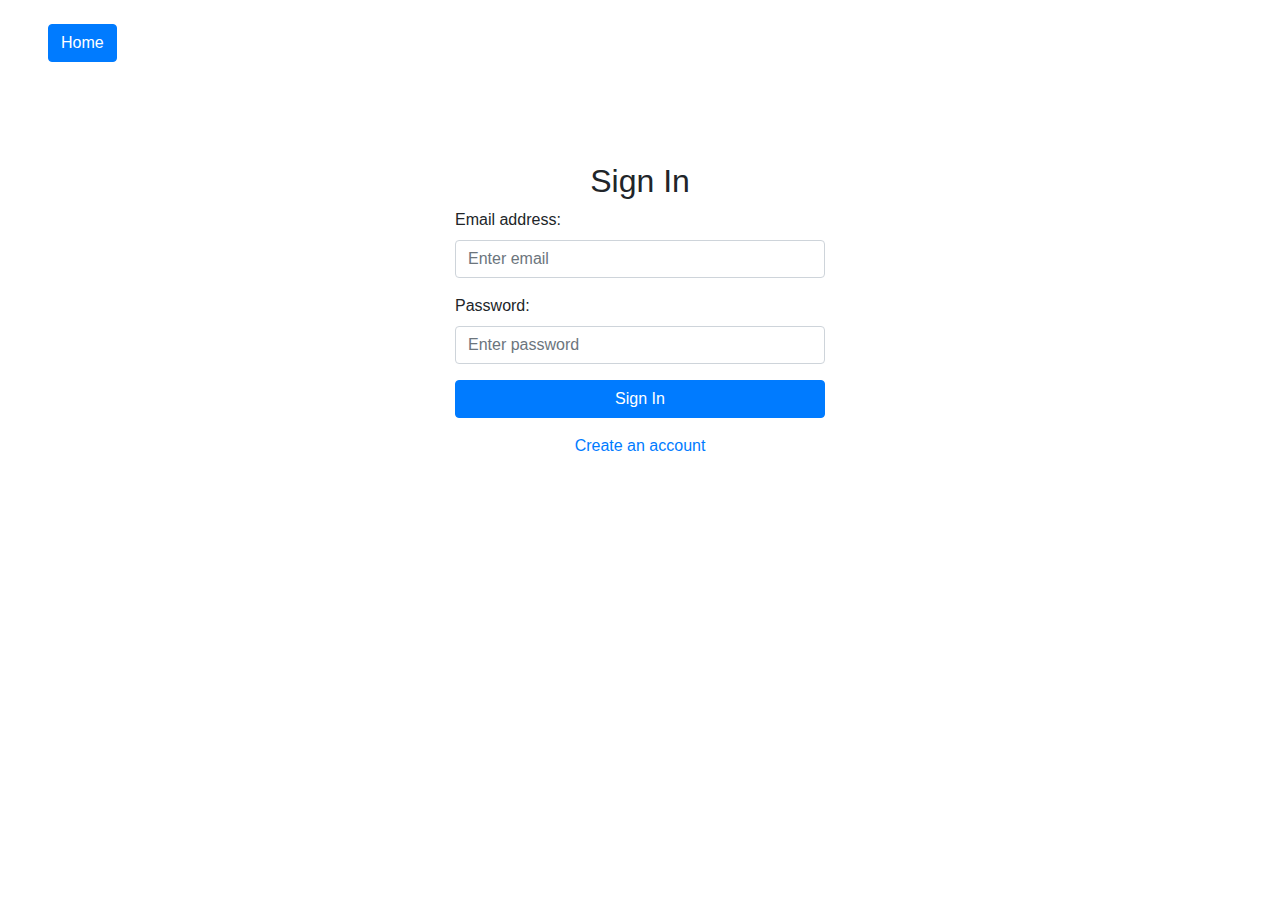
<file: sigin.html>
<!DOCTYPE html>
<html lang="en">

<head>
    <meta charset="UTF-8">
    <meta name="viewport" content="width=device-width, initial-scale=1.0">
    <title>Sign In Form</title>
    <link href="https://maxcdn.bootstrapcdn.com/bootstrap/4.5.2/css/bootstrap.min.css" rel="stylesheet">
    <style>
        .container {
            max-width: 400px;
            margin-top: 100px;
        }
    </style>
</head>

<body>
    <button type="button" class="btn btn-primary mt-4 ml-5" onclick="window.location.href='index.html'">Home</button>
    <div class="container">
        <h2 class="text-center">Sign In</h2>
        <form id="signInForm" class="needs-validation" novalidate>
            <div class="form-group">
                <label for="email">Email address:</label>
                <input type="email" class="form-control" id="email" placeholder="Enter email" required>
                <div class="invalid-feedback">
                    Please enter a valid email address.
                </div>
            </div>
            <div class="form-group">
                <label for="pwd">Password:</label>
                <input type="password" class="form-control" id="pwd" placeholder="Enter password" required
                    minlength="6">
                <div class="invalid-feedback">
                    Please enter a password with at least 6 characters.
                </div>
            </div>
            <button type="submit" class="btn btn-primary btn-block">Sign In</button>
        </form>
        <div class="text-center mt-3">
            <a href="signup.html">Create an account</a>
        </div>
    </div>

    <script src="https://code.jquery.com/jquery-3.5.1.slim.min.js"></script>
    <script src="https://cdn.jsdelivr.net/npm/@popperjs/core@2.5.4/dist/umd/popper.min.js"></script>
    <script src="https://stackpath.bootstrapcdn.com/bootstrap/4.5.2/js/bootstrap.min.js"></script>
    <script>
        // JavaScript for disabling form submissions if there are invalid fields
        (function () {
            'use strict';
            window.addEventListener('load', function () {
                // Fetch all the forms we want to apply custom Bootstrap validation styles to
                var forms = document.getElementsByClassName('needs-validation');
                // Loop over them and prevent submission
                var validation = Array.prototype.filter.call(forms, function (form) {
                    form.addEventListener('submit', function (event) {
                        if (form.checkValidity() === false) {
                            event.preventDefault();
                            event.stopPropagation();
                        }
                        form.classList.add('was-validated');
                    }, false);
                });
            }, false);
        })();
    </script>
</body>

</html>
</file>
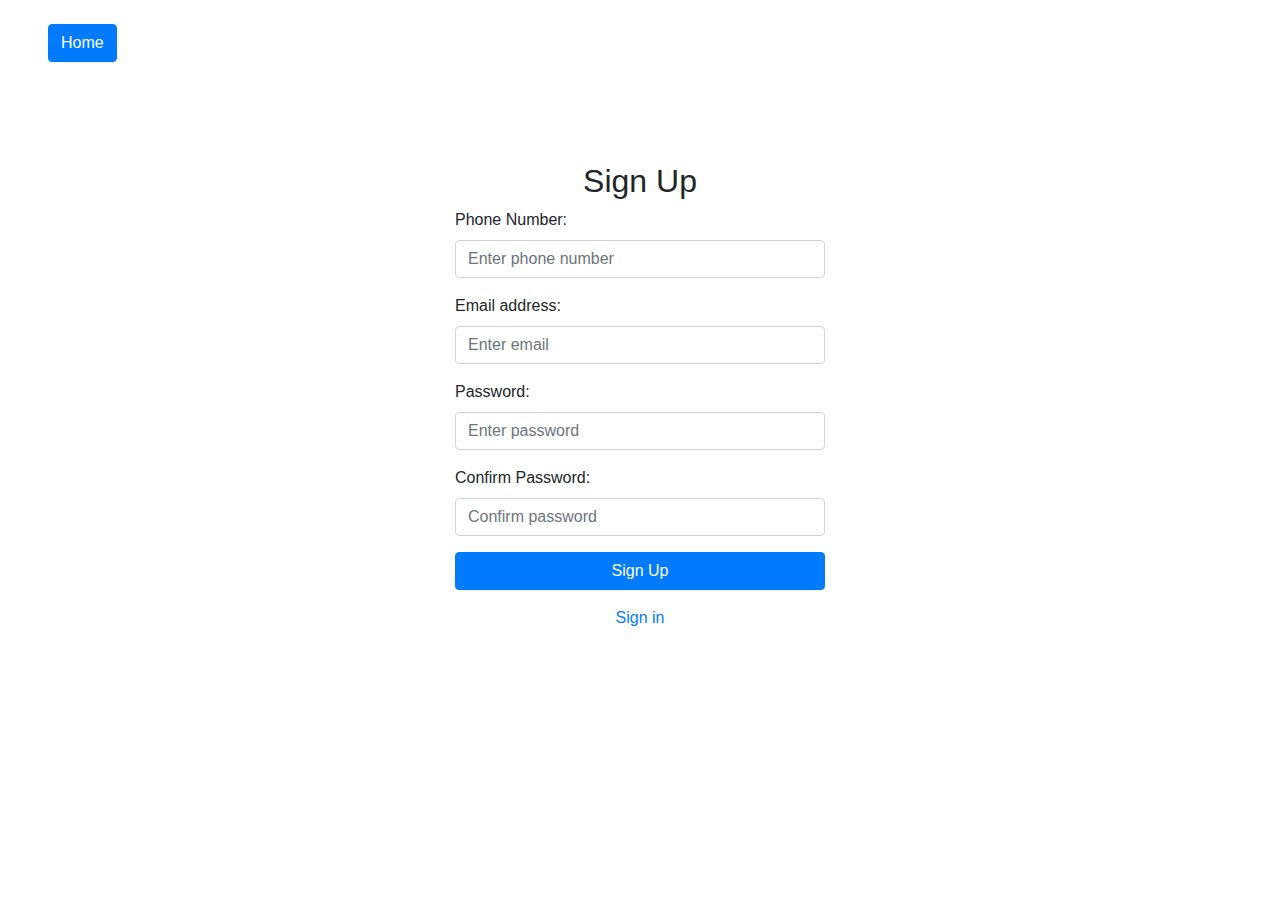
<file: signup.html>
<!DOCTYPE html>
<html lang="en">

<head>
    <meta charset="UTF-8">
    <meta name="viewport" content="width=device-width, initial-scale=1.0">
    <title>Sign Up Form</title>
    <link href="https://maxcdn.bootstrapcdn.com/bootstrap/4.5.2/css/bootstrap.min.css" rel="stylesheet">
    <style>
        .container {
            max-width: 400px;
            margin-top: 100px;
        }
    </style>
</head>

<body>
    <button type="button" class="btn btn-primary mt-4 ml-5" onclick="window.location.href='index.html'">Home</button>
    <div class="container">
        <h2 class="text-center">Sign Up</h2>
        <form id="signUpForm" class="needs-validation" novalidate>
            <div class="form-group">
                <label for="phonenumber">Phone Number:</label>
                <input type="tel" class="form-control" id="phonenumber" placeholder="Enter phone number" required>
                <div class="invalid-feedback">
                    Please enter a valid phone number.
                </div>
            </div>
            <div class="form-group">
                <label for="email">Email address:</label>
                <input type="email" class="form-control" id="email" placeholder="Enter email" required>
                <div class="invalid-feedback">
                    Please enter a valid email address.
                </div>
            </div>
            <div class="form-group">
                <label for="pwd">Password:</label>
                <input type="password" class="form-control" id="pwd" placeholder="Enter password" required minlength="6">
                <div class="invalid-feedback">
                    Please enter a password with at least 6 characters.
                </div>
            </div>
            <div class="form-group">
                <label for="confirmPwd">Confirm Password:</label>
                <input type="password" class="form-control" id="confirmPwd" placeholder="Confirm password" required>
                <div class="invalid-feedback">
                    Please confirm your password.
                </div>
            </div>
            <button type="submit" class="btn btn-primary btn-block">Sign Up</button>
        </form>
        <div class="text-center mt-3">
            <a href="signin.html">Sign in</a>
        </div>
    </div>

    <script src="https://code.jquery.com/jquery-3.5.1.slim.min.js"></script>
    <script src="https://cdn.jsdelivr.net/npm/@popperjs/core@2.5.4/dist/umd/popper.min.js"></script>
    <script src="https://stackpath.bootstrapcdn.com/bootstrap/4.5.2/js/bootstrap.min.js"></script>
    <script>
        (function () {
            'use strict';
            window.addEventListener('load', function () {
                var forms = document.getElementsByClassName('needs-validation');
                var validation = Array.prototype.filter.call(forms, function (form) {
                    form.addEventListener('submit', function (event) {
                        if (form.checkValidity() === false || !passwordsMatch() || !validatePhoneNumber()) {
                            event.preventDefault();
                            event.stopPropagation();
                        }
                        form.classList.add('was-validated');
                    }, false);
                });
            }, false);

            function passwordsMatch() {
                var password = document.getElementById('pwd');
                var confirmPassword = document.getElementById('confirmPwd');
                if (password.value !== confirmPassword.value) {
                    confirmPassword.setCustomValidity("Passwords do not match");
                    return false;
                } else {
                    confirmPassword.setCustomValidity('');
                    return true;
                }
            }

            function validatePhoneNumber() {
                var phoneNumber = document.getElementById('phonenumber');
                var phonePattern = /^[0-9]{10}$/; // Pattern for 10 digit phone number
                if (!phonePattern.test(phoneNumber.value)) {
                    phoneNumber.setCustomValidity("Please enter a valid phone number");
                    return false;
                } else {
                    phoneNumber.setCustomValidity('');
                    return true;
                }
            }

            document.getElementById('pwd').addEventListener('input', passwordsMatch);
            document.getElementById('confirmPwd').addEventListener('input', passwordsMatch);
            document.getElementById('phonenumber').addEventListener('input', validatePhoneNumber);
        })();
    </script>
</body>

</html>
</file>
